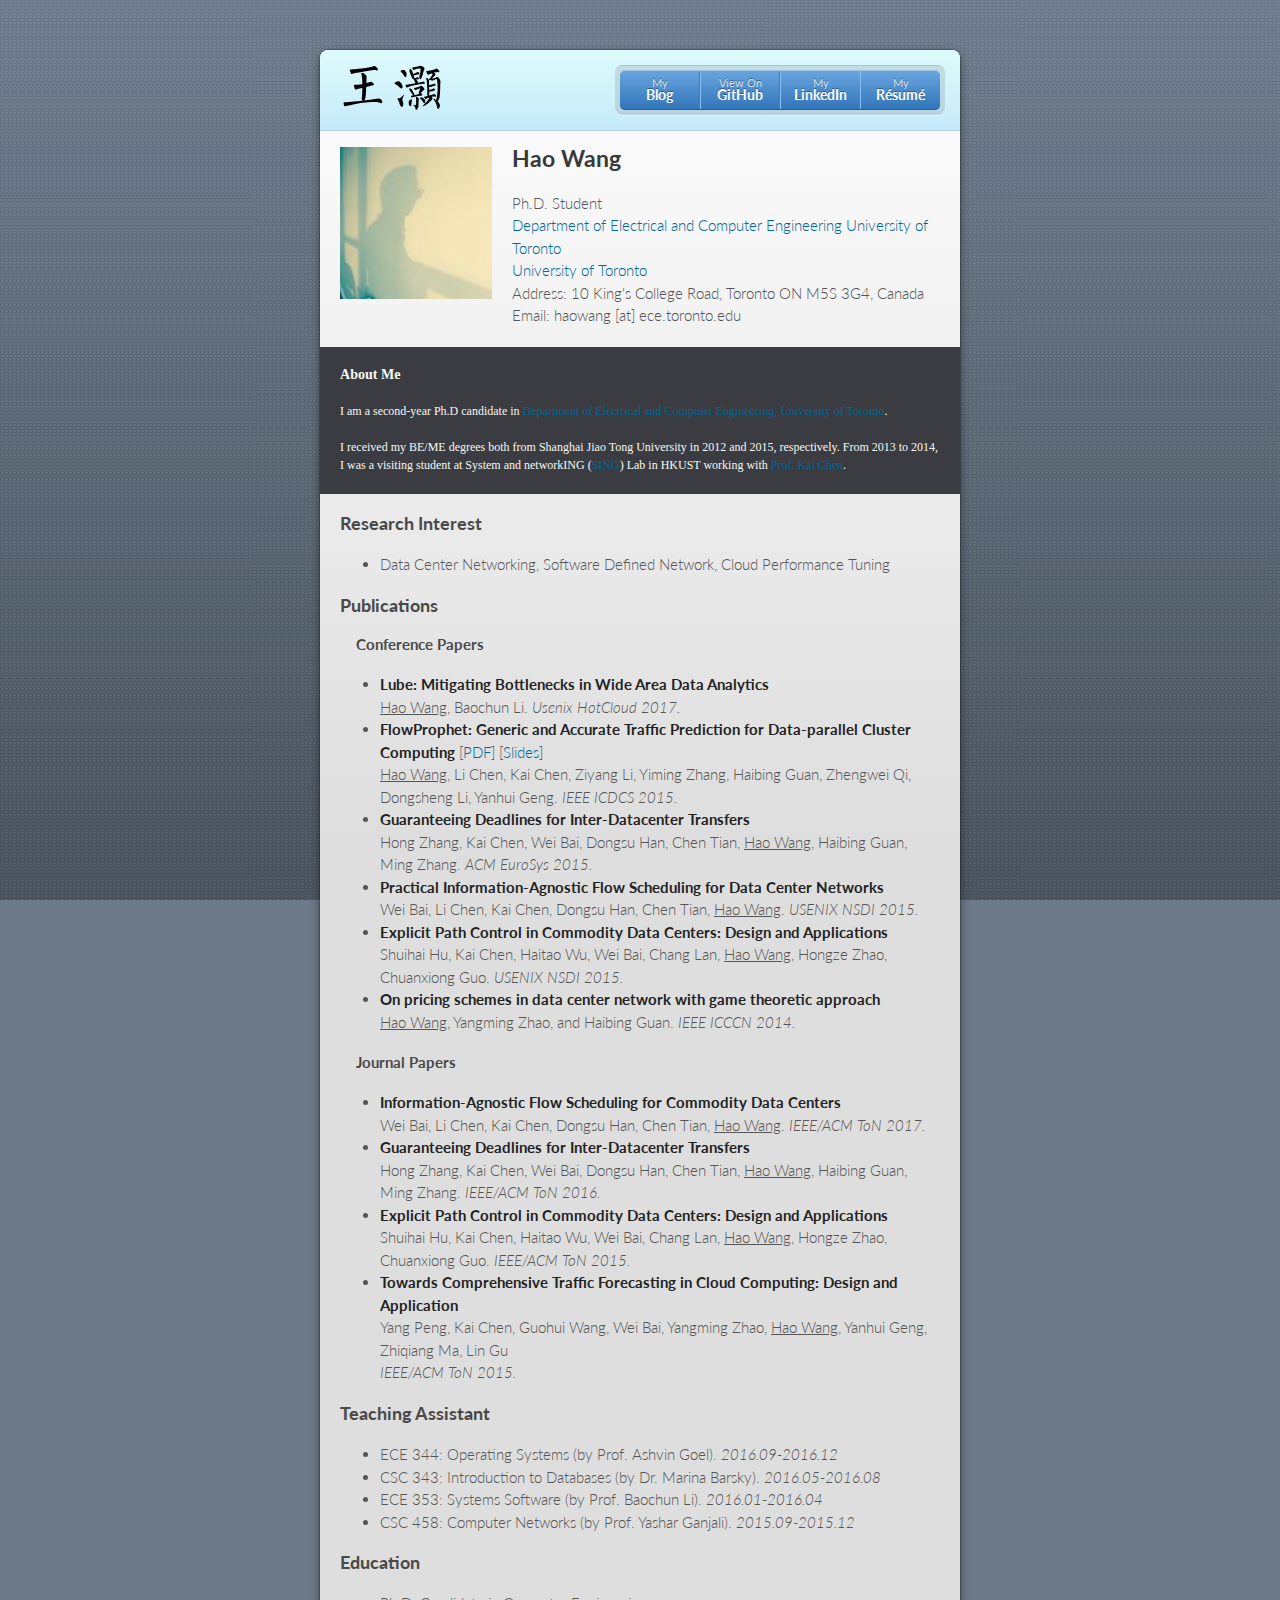
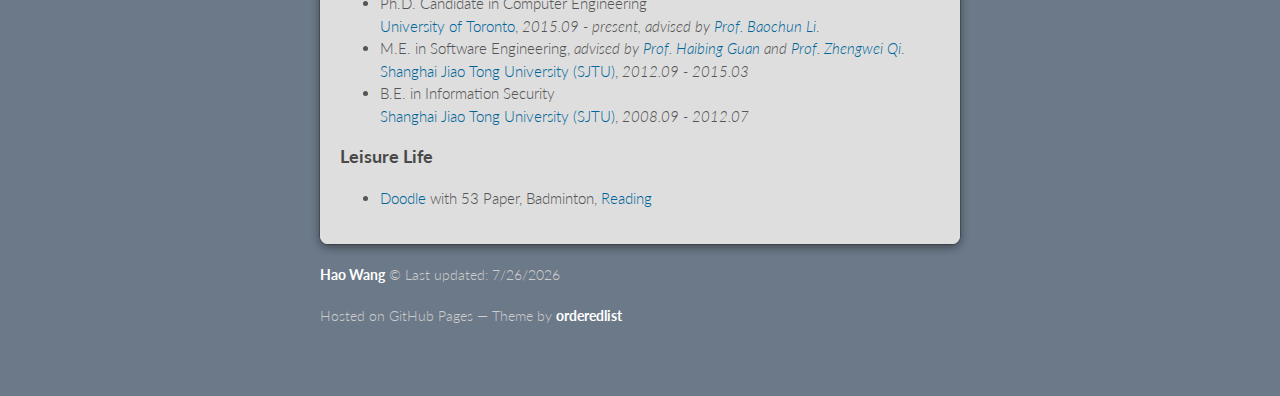
<file: index.html>
<!doctype html>
<html>
  <head>
    <meta charset="utf-8">
    <meta http-equiv="X-UA-Compatible" content="chrome=1">
    <meta name="keywords" content="HKUST, SJTU, DCN, Hao Wang, Spark">
    <meta name="description" content="A homepage for Hao Wang, SJTU and HKUST"> 
    <meta name="author" content="Hao Wang">

    <title>Hao Wang</title>

    <link rel="stylesheet" href="stylesheets/styles.css">
    <link rel="stylesheet" href="stylesheets/pygment_trac.css">
    <script src="javascripts/scale.fix.js"></script>
    <meta name="viewport" content="width=device-width, initial-scale=1, user-scalable=no">

    <!--[if lt IE 9]>
    <script src="//html5shiv.googlecode.com/svn/trunk/html5.js"></script>
    <![endif]-->
  </head>
  <body>
    <div class="wrapper">
      <header class="without-description">
        <img height="45px" width="104px" src="images/hao.svg" /> 
        <p></p>
        <ul>
          <li><a href="http://www.haow.ca/blog">My<strong>Blog</strong></a></li>
          <li><a href="https://github.com/chapter09">View On <strong>GitHub</strong></a></li>
          <li><a href="https://www.linkedin.com/pub/hao-wang/25/948/295">My<strong>LinkedIn</strong></a></li>
          <li><a href="http://www.haow.ca/wanghao_CV.pdf">My<strong>Résumé</strong></a></li>
        </ul>
      </header>
      <section>
      <div style="
        float: left;
        margin-right: 20px;
        margin-bottom: 16px;
        background-image: url('images/me.jpeg');      
        width: 152px;
        height: 152px;" />
      </div>
      
      <h2>
        <a name="welcome-to-github-pages" class="anchor" href="#welcome-to-github-pages"><span class="octicon octicon-link"></span></a>Hao Wang
      </h2>

      <p>Ph.D. Student <br />
      <a href="http://www.ece.utoronto.ca/">Department of Electrical and Computer Engineering University of Toronto</a><br />
      <a href="http://www.utoronto.ca/">University of Toronto</a><br />
      Address: 10 King's College Road, Toronto ON M5S 3G4, Canada<br />
      Email: haowang [at] ece.toronto.edu
      </p>


<pre style="
  padding: 20px;
  background: #3A3C42;
  color: #f8f8f2;
  width: 100%;
  margin-left: -20px;
  margin-bottom: 20px;
  white-space: pre-wrap;       /* css-3 */
  white-space: -moz-pre-wrap;  /* Mozilla, since 1999 */
  white-space: -pre-wrap;      /* Opera 4-6 */
  white-space: -o-pre-wrap;    /* Opera 7 */
  word-wrap: break-word;       /* Internet Explorer 5.5+ */">
<code><h3 style="color: #f8f8f2;">About Me</h3>I am a second-year Ph.D candidate in <a href="http://www.ece.utoronto.ca/">Department of Electrical and Computer Engineering, University of Toronto</a>. 

I received my BE/ME degrees both from Shanghai Jiao Tong University in 2012 and 2015, respectively. From 2013 to 2014, I was a visiting student at System and networkING (<a href="http://sing.cse.ust.hk">SING</a>) Lab in HKUST working with <a href="https://www.cse.ust.hk/~kaichen/">Prof. Kai Chen</a>.
</code></pre>

<h3>
  <a name="designer-templates" class="anchor" href="#designer-templates"><span class="octicon octicon-link"></span></a>Research Interest</h3>
<ul>
  <li>Data Center Networking, Software Defined Network, Cloud Performance Tuning</li>
</ul>

<h3>
<a name="designer-templates" class="anchor" href="#designer-templates"><span class="octicon octicon-link"></span></a>Publications</h3>

<h4>&nbsp;&nbsp;&nbsp;&nbsp;Conference Papers</h4>

<ul>
    <li><strong>Lube: Mitigating Bottlenecks in Wide Area Data Analytics</strong><br />
    <u>Hao Wang</u>, Baochun Li. <i>Usenix HotCloud 2017.</i></li>

    <li><strong>FlowProphet: Generic and Accurate Traffic Prediction for Data-parallel Cluster Computing</strong> [<a href="papers/flowprophet.pdf">PDF</a>] [<a href="papers/flowprophet-slides.pdf">Slides</a>]<br />
    <u>Hao Wang</u>, Li Chen, Kai Chen, Ziyang Li, Yiming Zhang, Haibing Guan, Zhengwei Qi, Dongsheng Li, Yanhui Geng. <i>IEEE ICDCS 2015.</i></li>

    <li><strong>Guaranteeing Deadlines for Inter-Datacenter Transfers</strong><br />
    Hong Zhang, Kai Chen, Wei Bai, Dongsu Han, Chen Tian, <u>Hao Wang</u>, Haibing Guan, Ming Zhang. <i>ACM EuroSys 2015.</i></li>
    
    <li><strong>Practical Information-Agnostic Flow Scheduling for Data Center Networks</strong> <br />
    Wei Bai, Li Chen, Kai Chen, Dongsu Han, Chen Tian, <u>Hao Wang</u>. <i>USENIX NSDI 2015.</i></li>
    
    <li><strong>Explicit Path Control in Commodity Data Centers: Design and Applications</strong><br />
    Shuihai Hu, Kai Chen, Haitao Wu, Wei Bai, Chang Lan, <u>Hao Wang</u>, Hongze Zhao, Chuanxiong Guo. <i>USENIX NSDI 2015.</i></li>
    
    <li><strong>On pricing schemes in data center network with game theoretic approach</strong><br /> 
    <u>Hao Wang</u>, Yangming Zhao, and Haibing Guan. <i>IEEE ICCCN 2014.</i></li>
</ul>

<h4>&nbsp;&nbsp;&nbsp;&nbsp;Journal Papers</h4>

<ul>
    <li><strong>Information-Agnostic Flow Scheduling for Commodity Data Centers</strong> <br />
    Wei Bai, Li Chen, Kai Chen, Dongsu Han, Chen Tian, <u>Hao Wang</u>. <i>IEEE/ACM ToN 2017.</i></li>

    <li><strong>Guaranteeing Deadlines for Inter-Datacenter Transfers</strong> <br />
    Hong Zhang, Kai Chen, Wei Bai, Dongsu Han, Chen Tian, <u>Hao Wang</u>, Haibing Guan, Ming Zhang. <i>IEEE/ACM ToN 2016.</i></li>

    <li><strong>Explicit Path Control in Commodity Data Centers: Design and Applications</strong> <br />
    Shuihai Hu, Kai Chen, Haitao Wu, Wei Bai, Chang Lan, <u>Hao Wang</u>, Hongze Zhao, Chuanxiong Guo. <i>IEEE/ACM ToN 2015.</i></li>

    <li><strong>Towards Comprehensive Traffic Forecasting in Cloud Computing: Design and Application</strong> <br />
    Yang Peng, Kai Chen, Guohui Wang, Wei Bai, Yangming Zhao, <u>Hao Wang</u>, Yanhui Geng, Zhiqiang Ma, Lin Gu <br />
    <i>IEEE/ACM ToN 2015.</i></li>

</ul>




<h3><a name="designer-templates" class="anchor" href="#designer-templates"><span class="octicon octicon-link"></span></a>Teaching Assistant</h3>
<ul>
  <li>ECE 344: Operating Systems (by Prof. Ashvin Goel). <i>2016.09-2016.12</i></li>
  <li>CSC 343: Introduction to Databases (by Dr. Marina Barsky). <i>2016.05-2016.08</i></li>
  <li>ECE 353: Systems Software (by Prof. Baochun Li). <i>2016.01-2016.04</i></li>
  <li>CSC 458: Computer Networks (by Prof. Yashar Ganjali). <i>2015.09-2015.12</i></li>
</ul>


<h3><a name="designer-templates" class="anchor" href="#designer-templates"><span class="octicon octicon-link"></span></a>Education</h3>
<ul>
  <li>Ph.D. Candidate in Computer Engineering <br /> 
  <a href="http://www.utoronto.ca">University of Toronto</a>, <i>2015.09 - present, advised by <a href="http://iqua.ece.toronto.edu/bli/index.html">Prof. Baochun Li</a></i>.</li>
  <li>M.E. in Software Engineering, <i>advised by <a href="http://www.cs.sjtu.edu.cn/~hbguan">Prof. Haibing Guan</a> and <a href="http://tcloud.sjtu.edu.cn/wiki/index.php/Users:qizhwei">Prof. Zhengwei Qi</a></i>.  <br /> 
  <a href="http://www.sjtu.edu.cn">Shanghai Jiao Tong University (SJTU)</a>, <i>2012.09 - 2015.03</i></li>
  <li>B.E. in Information Security <br /> 
  <a href="http://www.sjtu.edu.cn">Shanghai Jiao Tong University (SJTU)</a>, <i>2008.09 - 2012.07</i></li>
</ul>


<h3>
  <a name="designer-templates" class="anchor" href="#designer-templates"><span class="octicon octicon-link"></span></a>Leisure Life</h3>
<ul>
    <li><a href="https://mix.fiftythree.com/63095-Hao-Wang">Doodle</a> with 53 Paper, Badminton, <a href="http://book.douban.com/people/chapter09/collect?sort=rating&start=0&mode=grid&tags_sort=count">Reading</a></li>
</ul>
      </section>
    </div>
    <footer>
    <script language="JavaScript" src="http://freehostedscripts.net/ocount.php?site=ID2729027&name=Visits"></script>
    <p style="">
    <a href="http://www.haow.ca">Hao Wang</a> &#169; Last updated: <span id="lastUpdate" />
    </p> 
    <div style="float:right; width:100%;">
        <p>Hosted on GitHub Pages — Theme by <a href="https://github.com/orderedlist">orderedlist</a></p>
    </div>
    </footer>
    <!--[if !IE]><script>fixScale(document);</script><![endif]-->
    <script>
      document.getElementById("lastUpdate").innerHTML = new Date(document.lastModified).toLocaleDateString();
    </script>

    <script src="//static.getclicky.com/js" type="text/javascript"></script>
    <script type="text/javascript">try{ clicky.init(100634055); }catch(e){}</script>
    <noscript><p><img alt="Clicky" width="1" height="1" src="//in.getclicky.com/100634055ns.gif" /></p></noscript>
  </body>
</html>
</file>
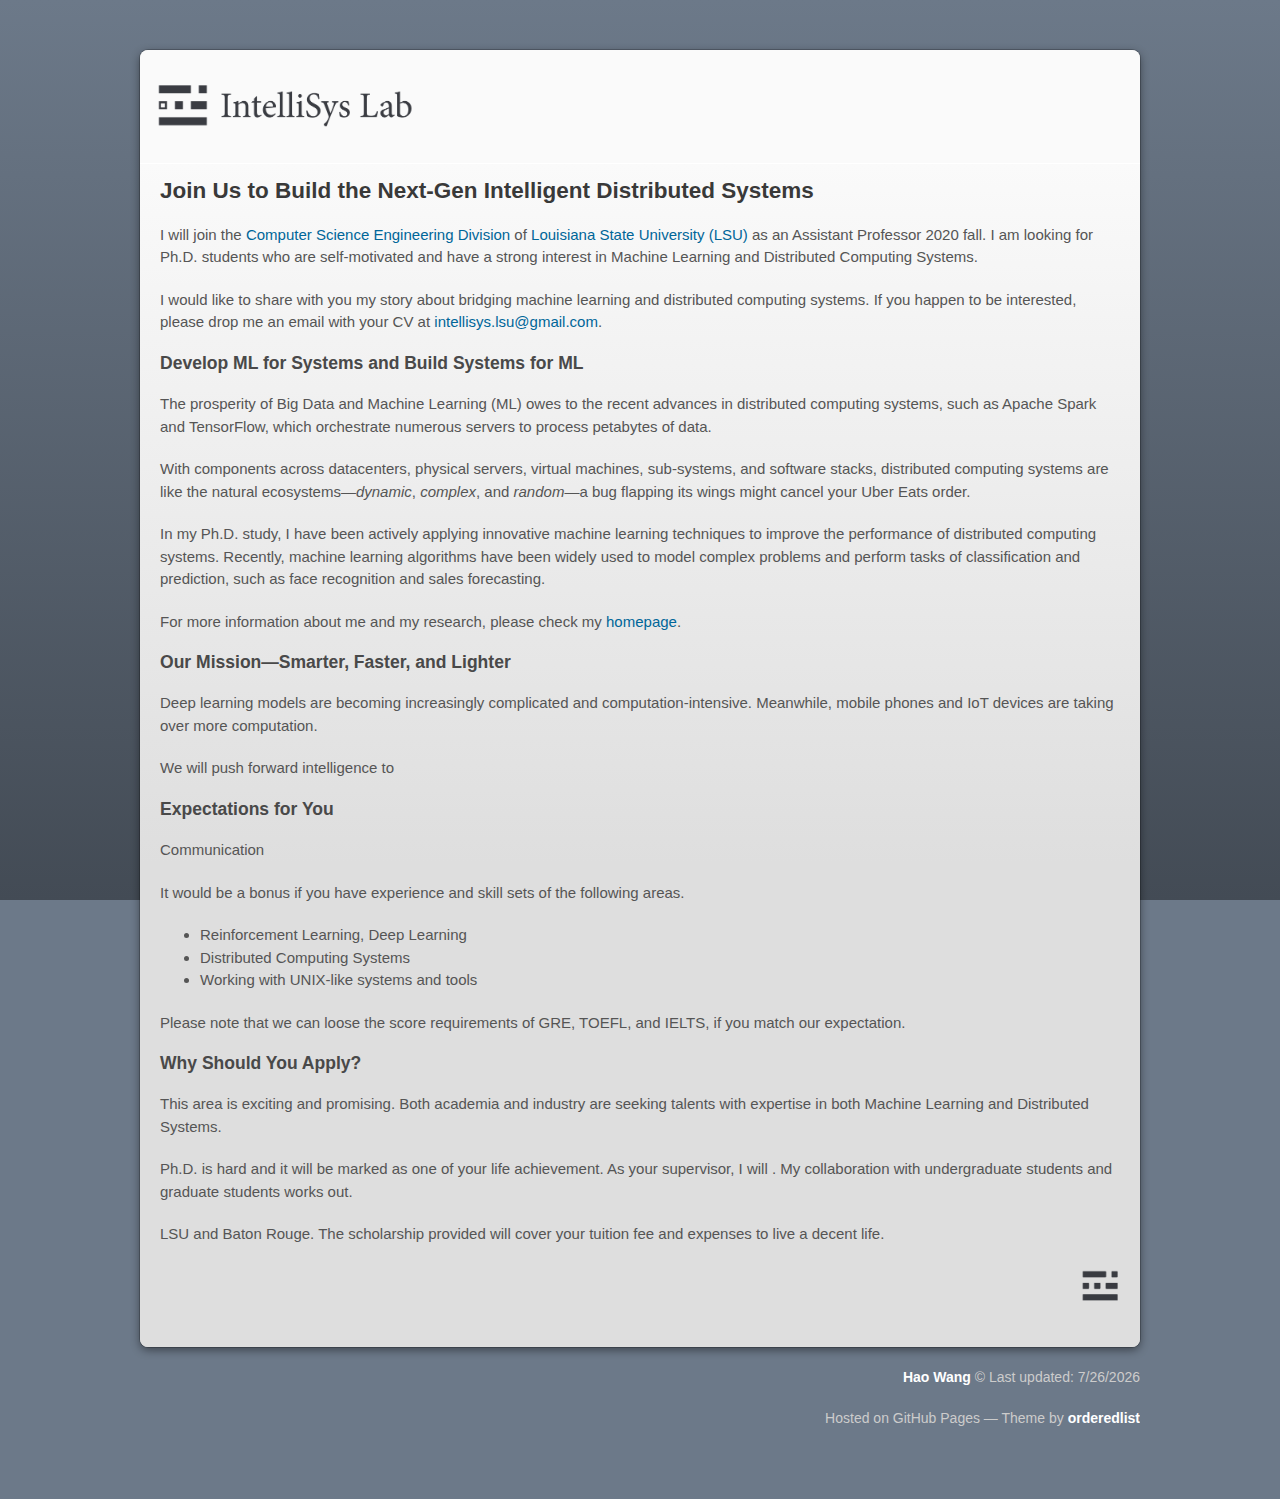
<file: joinus.html>
<!doctype html>
<html>

<head>
  <meta charset="utf-8">
  <meta http-equiv="X-UA-Compatible" content="chrome=1">
  <meta name="keywords" content="LSU, UofT, ECE, University of Toronto, PhD, HKUST, SJTU, DCN, Hao Wang, Baochun Li">
  <meta name="description" content="A homepage for Hao Wang, LSU, UofT, HKUST and SJTU">
  <meta name="author" content="Hao Wang">

  <title>Join Us @ IntelliSys Lab</title>

  <link rel="apple-touch-icon" sizes="180x180" href="./images/isl-favicons/apple-touch-icon.png">
  <link rel="icon" type="image/png" sizes="32x32" href="./images/isl-favicons/favicon-32x32.png">
  <link rel="icon" type="image/png" sizes="16x16" href="./images/isl-favicons/favicon-16x16.png">

  <link rel="apple-touch-icon" sizes="57x57" href="./images/isl-favicons/apple-touch-icon-57x57.png" />
  <link rel="apple-touch-icon" sizes="114x114" href="./images/isl-favicons/apple-touch-icon-114x114.png" />
  <link rel="apple-touch-icon" sizes="72x72" href="./images/isl-favicons/apple-touch-icon-72x72.png" />
  <link rel="apple-touch-icon" sizes="144x144" href="./images/isl-favicons/apple-touch-icon-144x144.png" />
  <link rel="apple-touch-icon" sizes="60x60" href="./images/isl-favicons/apple-touch-icon-60x60.png" />
  <link rel="apple-touch-icon" sizes="120x120" href="./images/isl-favicons/apple-touch-icon-120x120.png" />
  <link rel="apple-touch-icon" sizes="76x76" href="./images/isl-favicons/apple-touch-icon-76x76.png" />
  <link rel="apple-touch-icon" sizes="152x152" href="./images/isl-favicons/apple-touch-icon-152x152.png" />

  <link rel="icon" type="image/png" href="./images/isl-favicons/favicon-196x196.png" sizes="196x196" />
  <link rel="icon" type="image/png" href="./images/isl-favicons/favicon-96x96.png" sizes="96x96" />
  <link rel="icon" type="image/png" href="./images/isl-favicons/favicon-32x32.png" sizes="32x32" />
  <link rel="icon" type="image/png" href="./images/isl-favicons/favicon-16x16.png" sizes="16x16" />
  <link rel="icon" type="image/png" href="./images/isl-favicons/favicon-128.png" sizes="128x128" />

  <meta name="application-name" content="&nbsp;" />
  <meta name="msapplication-TileColor" content="#FFFFFF" />
  <meta name="msapplication-TileImage" content="./images/isl-favicons/mstile-144x144.png" />
  <meta name="msapplication-square70x70logo" content="./images/isl-favicons/mstile-70x70.png" />
  <meta name="msapplication-square150x150logo" content="./images/isl-favicons/mstile-150x150.png" />
  <meta name="msapplication-wide310x150logo" content="./images/isl-favicons/mstile-310x150.png" />
  <meta name="msapplication-square310x310logo" content="./images/isl-favicons/mstile-310x310.png" />

  <link rel="manifest" href="./images/isl-favicons/site.webmanifest">
  <link rel="mask-icon" href="./images/isl-favicons/safari-pinned-tab.svg" color="#5bbad5">
  <link rel="shortcut icon" href="./images/isl-favicons/favicon.ico">
  <meta name="msapplication-TileColor" content="#da532c">
  <meta name="msapplication-config" content="./images/isl-favicons/browserconfig.xml">
  <meta name="theme-color" content="#ffffff">

  <link rel="stylesheet" href="stylesheets/joinus-styles.css">
  <link rel="stylesheet" href="stylesheets/pygment_trac.css">

  <meta name="msapplication-TileColor" content="#ffffff">
  <meta name="msapplication-TileImage" content="/ms-icon-144x144.png">
  <meta name="theme-color" content="#ffffff">
  <script src="javascripts/scale.fix.js"></script>
  <meta name="viewport" content="width=device-width, initial-scale=1, user-scalable=no">

  <!--[if lt IE 9]>
      <script src="//html5shiv.googlecode.com/svn/trunk/html5.js"></script>
    <![endif]-->
</head>

<body>
  <div class="wrapper">
    <header class="without-description">
      <img src="./images/logo-dark.svg" />
    </header>
    <section>

      <h2>Join Us to Build the Next-Gen Intelligent Distributed Systems</h2>

      <p>I will join the <a href="https://www.lsu.edu/eng/cse/">Computer Science Engineering Division</a> of <a
          href="https://www.lsu.edu/">Louisiana State University (LSU)</a> as an Assistant Professor 2020 fall. I am
        looking for Ph.D. students who are self-motivated and have a strong interest in Machine Learning and Distributed
        Computing Systems.</p>

      <p>I would like to share with you my story about bridging machine learning and distributed computing systems. If you happen to be interested, please drop me an email with your CV at <a
          href="mailto:intellisys.lsu@gmail.com">intellisys.lsu@gmail.com</a>. </p>

      <!-- <h3>
          <a name="designer-templates" class="anchor" href="#designer-templates"><span class="octicon octicon-link"></span></a>Who We Are</h3>
        <p>Data Analytics, Machine Learning, Distributed Computing, Data Center Networking</p>
 -->
      <h3><a name="designer-templates" class="anchor" href="#designer-templates"><span
            class="octicon octicon-link"></span></a>Develop ML for Systems and Build Systems for ML</h3>
      <p>The prosperity of Big Data and Machine Learning (ML) owes to the recent advances in distributed computing systems, such as Apache Spark and TensorFlow, which orchestrate numerous servers to process petabytes of data.
      </p>

      <p>With components across datacenters, physical servers, virtual machines, sub-systems, and software stacks, distributed computing systems are like the natural ecosystems&mdash;<i>dynamic</i>, <i>complex</i>, and <i>random</i>&mdash;a bug flapping its wings might cancel your Uber Eats order.</p>

      <p>In my Ph.D. study, I have been actively applying innovative machine learning techniques to improve the performance of distributed computing systems. Recently, machine learning algorithms have been widely used to model complex problems and perform tasks of classification and prediction, such as face recognition and sales forecasting. </p>
      <p>For more information about me and my research, please check my <a href="https://www.haow.ca/">homepage</a>.</p>      


      <h3><a name="designer-templates" class="anchor" href="#designer-templates"><span
          class="octicon octicon-link"></span></a>Our Mission&mdash;Smarter, Faster, and Lighter</h3>

        <p>Deep learning models are becoming increasingly complicated and computation-intensive. Meanwhile, mobile phones and IoT devices are taking over more computation. </p>

        <p>We will push forward intelligence to </p>

        <p></p>

      <h3><a name="designer-templates" class="anchor" href="#designer-templates"><span
            class="octicon octicon-link"></span></a>Expectations for You</h3>
      
        <p>Communication </p>
        <p>It would be a bonus if you have experience and skill sets of the following areas.</p>
        <ul>
          <li>Reinforcement Learning, Deep Learning</li>
          <li>Distributed Computing Systems</li>
          <li>Working with UNIX-like systems and tools</li>
        </ul>
        <p>Please note that we can loose the score requirements of GRE, TOEFL, and IELTS, if you match our expectation.</p>
      <h3>
        <a name="designer-templates" class="anchor" href="#designer-templates"><span
            class="octicon octicon-link"></span></a>Why Should You Apply?</h3>
      <p></p>

      <p>This area is exciting and promising. Both academia and industry are seeking talents with expertise in both Machine Learning and Distributed Systems.</p>

      <p>Ph.D. is hard and it will be marked as one of your life achievement. As your supervisor, I will . My collaboration with undergraduate students and graduate students works out. </p>

      <p>LSU and Baton Rouge. The scholarship provided will cover your tuition fee and expenses to live a decent life. </p>
        
      <ul>
        <p align="right"><img id="foot-logo" src="./images/isl-logo-dark.gif" height="40px" /> </p>
        
      </ul>

    </section>
  </div>
  <footer>
    <script language="JavaScript" src="http://freehostedscripts.net/ocount.php?site=ID2729027&name=Visits"></script>
    <p style="">
      <a href="http://www.haow.ca">Hao Wang</a> &#169; Last updated: <span id="lastUpdate" />
    </p>
    <div style="float:right; width:100%;">
      <p>Hosted on GitHub Pages — Theme by <a href="https://github.com/orderedlist">orderedlist</a></p>
    </div>
  </footer>
  <!--[if !IE]><script>fixScale(document);</script><![endif]-->
  <script>
    document.getElementById("lastUpdate").innerHTML = new Date(document.lastModified).toLocaleDateString();
  </script>

  <script src="//static.getclicky.com/js" type="text/javascript"></script>
  <script type="text/javascript">try { clicky.init(100634055); } catch (e) { }</script>
  <noscript>
    <p><img alt="Clicky" width="1" height="1" src="//in.getclicky.com/100634055ns.gif" /></p>
  </noscript>
</body>

</html>
</file>
<file: stylesheets/styles.css>
@import url(https://fonts.googleapis.com/css?family=Lato:300italic,700italic,300,700);
html {
  background: #6C7989;
  background: #6c7989 -webkit-gradient(linear, 50% 0%, 50% 100%, color-stop(0%, #6c7989), color-stop(100%, #434b55)) fixed;
  background: #6c7989 -webkit-linear-gradient(#6c7989, #434b55) fixed;
  background: #6c7989 -moz-linear-gradient(#6c7989, #434b55) fixed;
  background: #6c7989 -o-linear-gradient(#6c7989, #434b55) fixed;
  background: #6c7989 -ms-linear-gradient(#6c7989, #434b55) fixed;
  background: #6c7989 linear-gradient(#6c7989, #434b55) fixed;
}

body {
  padding: 50px 0;
  margin: 0;
  font: 14px/1.5 Lato, "Helvetica Neue", Helvetica, Arial, sans-serif;
  color: #555;
  font-weight: 300;
  background: url('[data-uri]') fixed;
}

.wrapper {
  width: 640px;
  margin: 0 auto;
  background: #DEDEDE;
  -webkit-border-radius: 8px;
  -moz-border-radius: 8px;
  -ms-border-radius: 8px;
  -o-border-radius: 8px;
  border-radius: 8px;
  -webkit-box-shadow: rgba(0, 0, 0, 0.2) 0 0 0 1px, rgba(0, 0, 0, 0.45) 0 3px 10px;
  -moz-box-shadow: rgba(0, 0, 0, 0.2) 0 0 0 1px, rgba(0, 0, 0, 0.45) 0 3px 10px;
  box-shadow: rgba(0, 0, 0, 0.2) 0 0 0 1px, rgba(0, 0, 0, 0.45) 0 3px 10px;
}

header, section, footer {
  display: block;
}

a {
  color: #069;
  text-decoration: none;
}

p {
  margin: 0 0 20px;
  padding: 0;
}

strong {
  color: #222;
  font-weight: 700;
}

header {
  -webkit-border-radius: 8px 8px 0 0;
  -moz-border-radius: 8px 8px 0 0;
  -ms-border-radius: 8px 8px 0 0;
  -o-border-radius: 8px 8px 0 0;
  border-radius: 8px 8px 0 0;
  background: #C6EAFA;
  background: -webkit-gradient(linear, 50% 0%, 50% 100%, color-stop(0%, #ddfbfc), color-stop(100%, #c6eafa));
  background: -webkit-linear-gradient(#ddfbfc, #c6eafa);
  background: -moz-linear-gradient(#ddfbfc, #c6eafa);
  background: -o-linear-gradient(#ddfbfc, #c6eafa);
  background: -ms-linear-gradient(#ddfbfc, #c6eafa);
  background: linear-gradient(#ddfbfc, #c6eafa);
  position: relative;
  padding: 15px 20px;
  border-bottom: 1px solid #B2D2E1;
}
header h1 {
  margin: 0;
  padding: 0;
  font-size: 24px;
  line-height: 1.2;
  color: #069;
  text-shadow: rgba(255, 255, 255, 0.9) 0 1px 0;
}
header.without-description h1 {
  margin: 10px 0;
}
header p {
  margin: 0;
  color: #61778B;
  width: 300px;
  font-size: 13px;
}
header p.view {
  display: none;
  font-weight: 700;
  text-shadow: rgba(255, 255, 255, 0.9) 0 1px 0;
  -webkit-font-smoothing: antialiased;
}
header p.view a {
  color: #06c;
}
header p.view small {
  font-weight: 400;
}
header ul {
  margin: 0;
  padding: 0;
  list-style: none;
  position: absolute;
  z-index: 1;
  right: 20px;
  top: 20px;
  height: 38px;
  padding: 1px 0;
  background: #5198DF;
  background: -webkit-gradient(linear, 50% 0%, 50% 100%, color-stop(0%, #77b9fb), color-stop(100%, #3782cd));
  background: -webkit-linear-gradient(#77b9fb, #3782cd);
  background: -moz-linear-gradient(#77b9fb, #3782cd);
  background: -o-linear-gradient(#77b9fb, #3782cd);
  background: -ms-linear-gradient(#77b9fb, #3782cd);
  background: linear-gradient(#77b9fb, #3782cd);
  border-radius: 5px;
  -webkit-box-shadow: inset rgba(255, 255, 255, 0.45) 0 1px 0, inset rgba(0, 0, 0, 0.2) 0 -1px 0;
  -moz-box-shadow: inset rgba(255, 255, 255, 0.45) 0 1px 0, inset rgba(0, 0, 0, 0.2) 0 -1px 0;
  box-shadow: inset rgba(255, 255, 255, 0.45) 0 1px 0, inset rgba(0, 0, 0, 0.2) 0 -1px 0;
  width: auto;
}
header ul:before {
  content: '';
  position: absolute;
  z-index: -1;
  left: -5px;
  top: -4px;
  right: -5px;
  bottom: -6px;
  background: rgba(0, 0, 0, 0.1);
  -webkit-border-radius: 8px;
  -moz-border-radius: 8px;
  -ms-border-radius: 8px;
  -o-border-radius: 8px;
  border-radius: 8px;
  -webkit-box-shadow: rgba(0, 0, 0, 0.2) 0 -1px 0, inset rgba(255, 255, 255, 0.7) 0 -1px 0;
  -moz-box-shadow: rgba(0, 0, 0, 0.2) 0 -1px 0, inset rgba(255, 255, 255, 0.7) 0 -1px 0;
  box-shadow: rgba(0, 0, 0, 0.2) 0 -1px 0, inset rgba(255, 255, 255, 0.7) 0 -1px 0;
}
header ul li {
  width: 79px;
  float: left;
  border-right: 1px solid #3A7CBE;
  height: 38px;
}
header ul li.single {
  border: none;
}
header ul li + li {
  width: 78px;
  border-left: 1px solid #8BBEF3;
}
header ul li + li + li {
  border-right: none;
  width: 79px;
}
header ul a {
  line-height: 1;
  font-size: 11px;
  color: #fff;
  color: rgba(255, 255, 255, 0.8);
  display: block;
  text-align: center;
  font-weight: 400;
  padding-top: 6px;
  height: 40px;
  text-shadow: rgba(0, 0, 0, 0.4) 0 -1px 0;
}
header ul a strong {
  font-size: 14px;
  display: block;
  color: #fff;
  -webkit-font-smoothing: antialiased;
}

section {
  padding: 15px 20px;
  font-size: 15px;
  border-top: 1px solid #fff;
  background: -webkit-gradient(linear, 50% 0%, 50% 700, color-stop(0%, #fafafa), color-stop(100%, #dedede));
  background: -webkit-linear-gradient(#fafafa, #dedede 700px);
  background: -moz-linear-gradient(#fafafa, #dedede 700px);
  background: -o-linear-gradient(#fafafa, #dedede 700px);
  background: -ms-linear-gradient(#fafafa, #dedede 700px);
  background: linear-gradient(#fafafa, #dedede 700px);
  -webkit-border-radius: 0 0 8px 8px;
  -moz-border-radius: 0 0 8px 8px;
  -ms-border-radius: 0 0 8px 8px;
  -o-border-radius: 0 0 8px 8px;
  border-radius: 0 0 8px 8px;
  position: relative;
}

h1, h2, h3, h4, h5, h6 {
  color: #222;
  padding: 0;
  margin: 0 0 20px;
  line-height: 1.2;
}

p, ul, ol, table, pre, dl {
  margin: 0 0 20px;
}

h1, h2, h3 {
  line-height: 1.1;
}

h1 {
  font-size: 28px;
}

h2 {
  color: #393939;
}

h3, h4, h5, h6 {
  color: #494949;
}

blockquote {
  margin: 0 -20px 20px;
  padding: 15px 20px 1px 40px;
  font-style: italic;
  background: #ccc;
  background: rgba(0, 0, 0, 0.06);
  color: #222;
}

img {
  max-width: 100%;
}

code, pre {
  font-family: Monaco, Bitstream Vera Sans Mono, Lucida Console, Terminal;
  color: #333;
  font-size: 12px;
  overflow-x: auto;
}

pre {
  padding: 20px;
  background: #3A3C42;
  color: #f8f8f2;
  margin: 0 -20px 20px;
}
pre code {
  color: #f8f8f2;
}
li pre {
  margin-left: -60px;
  padding-left: 60px;
}

table {
  width: 100%;
  border-collapse: collapse;
}

th, td {
  text-align: left;
  padding: 5px 10px;
  border-bottom: 1px solid #aaa;
}

dt {
  color: #222;
  font-weight: 700;
}

th {
  color: #222;
}

small {
  font-size: 11px;
}

hr {
  border: 0;
  background: #aaa;
  height: 1px;
  margin: 0 0 20px;
}

footer {
  width: 640px;
  margin: 0 auto;
  padding: 20px 0 0;
  color: #ccc;
  overflow: hidden;
}
footer a {
  color: #fff;
  font-weight: bold;
}
footer p {
  float: left;
}
footer p + p {
  float: right;
}

@media print, screen and (max-width: 740px) {
  body {
    padding: 0;
  }

  .wrapper {
    -webkit-border-radius: 0;
    -moz-border-radius: 0;
    -ms-border-radius: 0;
    -o-border-radius: 0;
    border-radius: 0;
    -webkit-box-shadow: none;
    -moz-box-shadow: none;
    box-shadow: none;
    width: 100%;
  }

  footer {
    -webkit-border-radius: 0;
    -moz-border-radius: 0;
    -ms-border-radius: 0;
    -o-border-radius: 0;
    border-radius: 0;
    padding: 20px;
    width: auto;
  }
  footer p {
    float: none;
    margin: 0;
  }
  footer p + p {
    float: none;
  }
}
@media print, screen and (max-width:580px) {
  header ul {
    display: none;
  }

  header p.view {
    display: block;
  }

  header p {
    width: 100%;
  }
}
@media print {
  header p.view a small:before {
    content: 'at http://github.com/';
  }
}
</file>
<file: stylesheets/pygment_trac.css>
.highlight .hll { background-color: #49483e }
.highlight  { background: #3A3C42; color: #f8f8f2 }
.highlight .c { color: #75715e } /* Comment */
.highlight .err { color: #960050; background-color: #1e0010 } /* Error */
.highlight .k { color: #66d9ef } /* Keyword */
.highlight .l { color: #ae81ff } /* Literal */
.highlight .n { color: #f8f8f2 } /* Name */
.highlight .o { color: #f92672 } /* Operator */
.highlight .p { color: #f8f8f2 } /* Punctuation */
.highlight .cm { color: #75715e } /* Comment.Multiline */
.highlight .cp { color: #75715e } /* Comment.Preproc */
.highlight .c1 { color: #75715e } /* Comment.Single */
.highlight .cs { color: #75715e } /* Comment.Special */
.highlight .ge { font-style: italic } /* Generic.Emph */
.highlight .gs { font-weight: bold } /* Generic.Strong */
.highlight .kc { color: #66d9ef } /* Keyword.Constant */
.highlight .kd { color: #66d9ef } /* Keyword.Declaration */
.highlight .kn { color: #f92672 } /* Keyword.Namespace */
.highlight .kp { color: #66d9ef } /* Keyword.Pseudo */
.highlight .kr { color: #66d9ef } /* Keyword.Reserved */
.highlight .kt { color: #66d9ef } /* Keyword.Type */
.highlight .ld { color: #e6db74 } /* Literal.Date */
.highlight .m { color: #ae81ff } /* Literal.Number */
.highlight .s { color: #e6db74 } /* Literal.String */
.highlight .na { color: #a6e22e } /* Name.Attribute */
.highlight .nb { color: #f8f8f2 } /* Name.Builtin */
.highlight .nc { color: #a6e22e } /* Name.Class */
.highlight .no { color: #66d9ef } /* Name.Constant */
.highlight .nd { color: #a6e22e } /* Name.Decorator */
.highlight .ni { color: #f8f8f2 } /* Name.Entity */
.highlight .ne { color: #a6e22e } /* Name.Exception */
.highlight .nf { color: #a6e22e } /* Name.Function */
.highlight .nl { color: #f8f8f2 } /* Name.Label */
.highlight .nn { color: #f8f8f2 } /* Name.Namespace */
.highlight .nx { color: #a6e22e } /* Name.Other */
.highlight .py { color: #f8f8f2 } /* Name.Property */
.highlight .nt { color: #f92672 } /* Name.Tag */
.highlight .nv { color: #f8f8f2 } /* Name.Variable */
.highlight .ow { color: #f92672 } /* Operator.Word */
.highlight .w { color: #f8f8f2 } /* Text.Whitespace */
.highlight .mf { color: #ae81ff } /* Literal.Number.Float */
.highlight .mh { color: #ae81ff } /* Literal.Number.Hex */
.highlight .mi { color: #ae81ff } /* Literal.Number.Integer */
.highlight .mo { color: #ae81ff } /* Literal.Number.Oct */
.highlight .sb { color: #e6db74 } /* Literal.String.Backtick */
.highlight .sc { color: #e6db74 } /* Literal.String.Char */
.highlight .sd { color: #e6db74 } /* Literal.String.Doc */
.highlight .s2 { color: #e6db74 } /* Literal.String.Double */
.highlight .se { color: #ae81ff } /* Literal.String.Escape */
.highlight .sh { color: #e6db74 } /* Literal.String.Heredoc */
.highlight .si { color: #e6db74 } /* Literal.String.Interpol */
.highlight .sx { color: #e6db74 } /* Literal.String.Other */
.highlight .sr { color: #e6db74 } /* Literal.String.Regex */
.highlight .s1 { color: #e6db74 } /* Literal.String.Single */
.highlight .ss { color: #e6db74 } /* Literal.String.Symbol */
.highlight .bp { color: #f8f8f2 } /* Name.Builtin.Pseudo */
.highlight .vc { color: #f8f8f2 } /* Name.Variable.Class */
.highlight .vg { color: #f8f8f2 } /* Name.Variable.Global */
.highlight .vi { color: #f8f8f2 } /* Name.Variable.Instance */
.highlight .il { color: #ae81ff } /* Literal.Number.Integer.Long */
</file>
<file: stylesheets/joinus-styles.css>
html {
    background: #6C7989;
    background: #6c7989 -webkit-gradient(linear, 50% 0%, 50% 100%, color-stop(0%, #6c7989), color-stop(100%, #434b55)) fixed;
    background: #6c7989 -webkit-linear-gradient(#6c7989, #434b55) fixed;
    background: #6c7989 -moz-linear-gradient(#6c7989, #434b55) fixed;
    background: #6c7989 -o-linear-gradient(#6c7989, #434b55) fixed;
    background: #6c7989 -ms-linear-gradient(#6c7989, #434b55) fixed;
    background: #6c7989 linear-gradient(#6c7989, #434b55) fixed
}

body {
    padding: 50px 0;
    margin: 0;
    font: 14px/1.5 Lato, "Helvetica Neue", Helvetica, Arial, sans-serif;
    color: #555;
    font-weight: 300
}

.wrapper {
    width: 1000px;
    margin: 0 auto;
    background: #DEDEDE;
    -webkit-border-radius: 8px;
    -moz-border-radius: 8px;
    -ms-border-radius: 8px;
    -o-border-radius: 8px;
    border-radius: 8px;
    -webkit-box-shadow: rgba(0, 0, 0, 0.2) 0 0 0 1px, rgba(0, 0, 0, 0.45) 0 3px 10px;
    -moz-box-shadow: rgba(0, 0, 0, 0.2) 0 0 0 1px, rgba(0, 0, 0, 0.45) 0 3px 10px;
    box-shadow: rgba(0, 0, 0, 0.2) 0 0 0 1px, rgba(0, 0, 0, 0.45) 0 3px 10px
}

header,
section,
footer {
    display: block
}

a {
    color: #069;
    text-decoration: none
}

pre a {
    color: #B6B6AF
}

p {
    margin: 0 0 20px;
    padding: 0
}

strong {
    color: #222;
    font-weight: 700
}

header {
    -webkit-border-radius: 8px 8px 0 0;
    -moz-border-radius: 8px 8px 0 0;
    -ms-border-radius: 8px 8px 0 0;
    -o-border-radius: 8px 8px 0 0;
    border-radius: 8px 8px 0 0;
    background: #FAFAFA;
    background: -webkit-gradient(linear, 50% 0%, 50% 100%, color-stop(0%, #FAFAFA), color-stop(100%, #c6eafa));
    background: -webkit-linear-gradient(#FAFAFA, #FAFAFA);
    background: -moz-linear-gradient(#FAFAFA, #FAFAFA);
    background: -o-linear-gradient(#FAFAFA, #FAFAFA);
    background: -ms-linear-gradient(#FAFAFA, #FAFAFA);
    background: linear-gradient(#FAFAFA, #FAFAFA);
    position: relative;
    padding: 10px 10px 5px 15px;
    border-bottom: 1px solid #FAFAFA
}

header h1 {
    margin: 0;
    padding: 0;
    font-size: 24px;
    line-height: 1.2;
    color: #069;
    text-shadow: rgba(255, 255, 255, 0.9) 0 1px 0
}

header.without-description h1 {
    margin: 10px 0
}

header p {
    margin: 0;
    color: #61778B;
    width: 300px;
    font-size: 13px
}

header p.view {
    display: none;
    font-weight: 700;
    text-shadow: rgba(255, 255, 255, 0.9) 0 1px 0;
    -webkit-font-smoothing: antialiased
}

header p.view a {
    color: #06c
}

header p.view small {
    font-weight: 400
}

header img{
    width: 260px;
    margin: 20px 0 20px 0;
}

header ul {
    margin: 0;
    padding: 0;
    list-style: none;
    position: absolute;
    z-index: 1;
    right: 20px;
    top: 20px;
    height: 38px;
    padding: 1px 0;
    background: #5198DF;
    background: -webkit-gradient(linear, 50% 0%, 50% 100%, color-stop(0%, #77b9fb), color-stop(100%, #3782cd));
    background: -webkit-linear-gradient(#77b9fb, #3782cd);
    background: -moz-linear-gradient(#77b9fb, #3782cd);
    background: -o-linear-gradient(#77b9fb, #3782cd);
    background: -ms-linear-gradient(#77b9fb, #3782cd);
    background: linear-gradient(#77b9fb, #3782cd);
    border-radius: 5px;
    -webkit-box-shadow: inset rgba(255, 255, 255, 0.45) 0 1px 0, inset rgba(0, 0, 0, 0.2) 0 -1px 0;
    -moz-box-shadow: inset rgba(255, 255, 255, 0.45) 0 1px 0, inset rgba(0, 0, 0, 0.2) 0 -1px 0;
    box-shadow: inset rgba(255, 255, 255, 0.45) 0 1px 0, inset rgba(0, 0, 0, 0.2) 0 -1px 0;
    width: auto
}

header ul:before {
    content: '';
    position: absolute;
    z-index: -1;
    left: -5px;
    top: -4px;
    right: -5px;
    bottom: -6px;
    background: rgba(0, 0, 0, 0.1);
    -webkit-border-radius: 8px;
    -moz-border-radius: 8px;
    -ms-border-radius: 8px;
    -o-border-radius: 8px;
    border-radius: 8px;
    -webkit-box-shadow: rgba(0, 0, 0, 0.2) 0 -1px 0, inset rgba(255, 255, 255, 0.7) 0 -1px 0;
    -moz-box-shadow: rgba(0, 0, 0, 0.2) 0 -1px 0, inset rgba(255, 255, 255, 0.7) 0 -1px 0;
    box-shadow: rgba(0, 0, 0, 0.2) 0 -1px 0, inset rgba(255, 255, 255, 0.7) 0 -1px 0
}

header ul li {
    width: 65px;
    float: left;
    border-right: 1px solid #3A7CBE;
    height: 38px
}

header ul li.single {
    border: none
}

header ul li + li {
    width: 65px;
    border-left: 1px solid #8BBEF3
}

header ul li + li + li {
    border-right: none;
    width: 69px
}

header ul a {
    line-height: 1;
    font-size: 11px;
    color: #fff;
    color: rgba(255, 255, 255, 0.8);
    display: block;
    text-align: center;
    font-weight: 400;
    padding-top: 6px;
    height: 40px;
    text-shadow: rgba(0, 0, 0, 0.4) 0 -1px 0
}

header ul a strong {
    font-size: 14px;
    display: block;
    color: #fff;
    -webkit-font-smoothing: antialiased
}

section {
    padding: 15px 20px;
    font-size: 15px;
    border-top: 1px solid #fff;
    background: -webkit-gradient(linear, 50% 0%, 50% 700, color-stop(0%, #fafafa), color-stop(100%, #dedede));
    background: -webkit-linear-gradient(#fafafa, #dedede 700px);
    background: -moz-linear-gradient(#fafafa, #dedede 700px);
    background: -o-linear-gradient(#fafafa, #dedede 700px);
    background: -ms-linear-gradient(#fafafa, #dedede 700px);
    background: linear-gradient(#fafafa, #dedede 700px);
    -webkit-border-radius: 0 0 8px 8px;
    -moz-border-radius: 0 0 8px 8px;
    -ms-border-radius: 0 0 8px 8px;
    -o-border-radius: 0 0 8px 8px;
    border-radius: 0 0 8px 8px;
    position: relative
}

h1,
h2,
h3,
h4,
h5,
h6 {
    color: #222;
    padding: 0;
    margin: 0 0 20px;
    line-height: 1.2
}

p,
ul,
ol,
table,
pre,
dl {
    margin: 0 0 20px
}

h1,
h2,
h3 {
    line-height: 1.1
}

h1 {
    font-size: 28px
}

h2 {
    color: #393939
}

h3,
h4,
h5,
h6 {
    color: #494949
}

blockquote {
    margin: 0 -20px 20px;
    padding: 15px 20px 1px 40px;
    font-style: italic;
    background: #ccc;
    background: rgba(0, 0, 0, 0.06);
    color: #222
}

img {
    max-width: 100%
}

code,
pre {
    font-family: Monaco, Bitstream Vera Sans Mono, Lucida Console, Terminal;
    color: #333;
    font-size: 12px;
    overflow-x: auto
}

pre {
    padding: 20px;
    background: #3A3C42;
    color: #f8f8f2;
    width: 100%;
    margin-left: -20px;
    margin-bottom: 20px;
    white-space: pre-wrap;
    white-space: -moz-pre-wrap;
    white-space: -pre-wrap;
    white-space: -o-pre-wrap;
    word-wrap: break-word
}

pre code {
    color: #f8f8f2
}

li pre {
    margin-left: -60px;
    padding-left: 60px
}

table {
    width: 100%;
    border-collapse: collapse
}

th,
td {
    text-align: left;
    padding: 5px 10px;
    border-bottom: 1px solid #aaa
}

dt {
    color: #222;
    font-weight: 700
}

th {
    color: #222
}

small {
    font-size: 11px
}

hr {
    border: 0;
    background: #aaa;
    height: 1px;
    margin: 0 0 20px
}

footer {
    width: 1000px;
    margin: 0 auto;
    padding: 20px 0 0;
    color: #ccc;
    overflow: hidden
}

footer a {
    color: #fff;
    font-weight: 700
}

footer p {
    float: right
}

footer p + p {
    float: right
}

@media print,
screen and (max-width: 1000px) {
    body {
        padding: 0
    }
    .wrapper {
        -webkit-border-radius: 0;
        -moz-border-radius: 0;
        -ms-border-radius: 0;
        -o-border-radius: 0;
        border-radius: 0;
        -webkit-box-shadow: none;
        -moz-box-shadow: none;
        box-shadow: none;
        width: 100%
    }
    footer {
        -webkit-border-radius: 0;
        -moz-border-radius: 0;
        -ms-border-radius: 0;
        -o-border-radius: 0;
        border-radius: 0;
        padding: 20px;
        width: auto
    }
    footer p {
        float: none;
        margin: 0
    }
    footer p + p {
        float: none
    }
}

@media print,
screen and (max-width:414px) {
	#hw-sig {
		/*height: 40px;*/
		width: 80px;
	}
    section h2 {
    	float: left;
    	width: 100%;
    }

    /* section p {
    	float: left;
    } */
}

@media print,
screen and (max-width:440px) {
	#foot-logo {
		margin-top: 75px;
	}
}

@media print,
screen and (max-width:319px) {
	#hw-sig {
		width: 90px;
	}
    header ul {
        display: none
    }
    header p.view {
        display: block
    }
    header p {
        width: 100%
    }
}

@media print {
    header p.view a small:before {
        content: 'at http://github.com/'
    }
}
</file>
